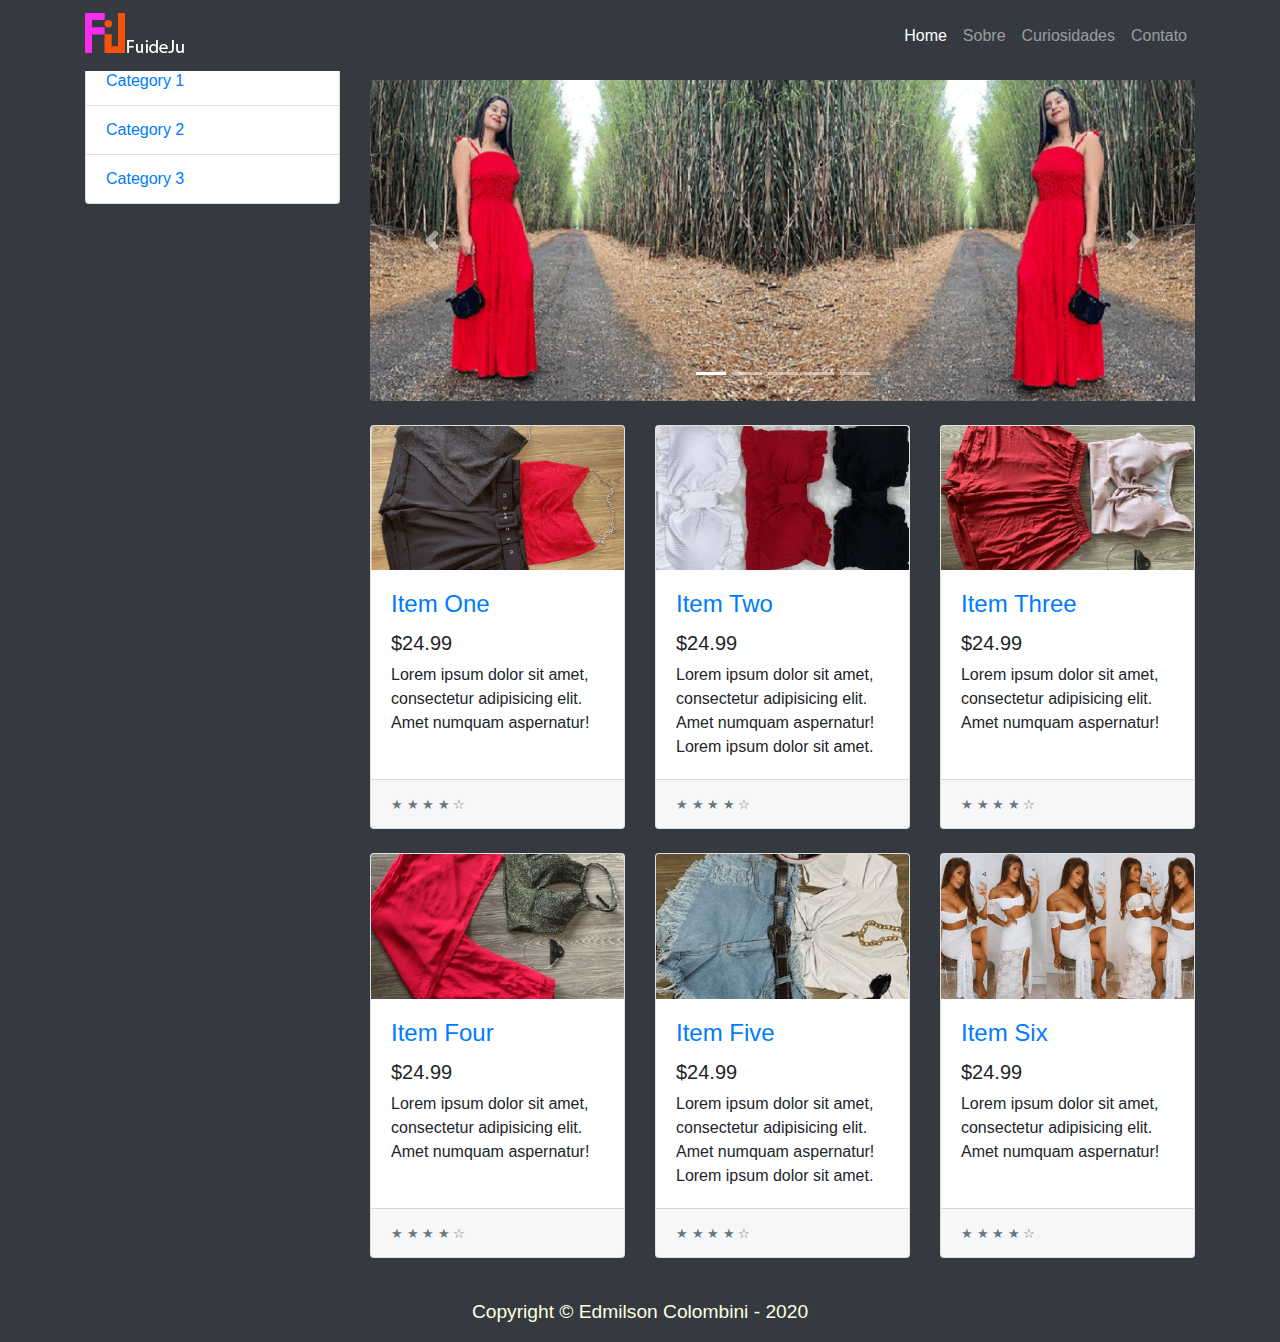
<file: index.html>
<!DOCTYPE html>
<html lang="en">

<head>

    <meta charset="utf-8">
    <meta name="viewport" content="width=device-width, initial-scale=1, shrink-to-fit=no">
    <meta name="description" content="">
    <meta name="author" content="">

    <title>FuideJu Homepage </title>

    <!-- Bootstrap core CSS -->
    <link href="vendor/bootstrap/css/bootstrap.min.css" rel="stylesheet">

    <!-- Custom styles for this template -->
    <link href="css/shop-homepage.css" rel="stylesheet">
    <link rel="stylesheet" href="css/estilo.css">

</head>

<body>

    <!-- Navigation -->
    <nav class="navbar navbar-expand-lg navbar-dark bg-dark fixed-top">
        <div class="container">
            <a class="navbar-brand" href="#"><img src="images/logoFui.png" alt=""></a>
            <button class="navbar-toggler" type="button" data-toggle="collapse" data-target="#navbarResponsive" aria-controls="navbarResponsive" aria-expanded="false" aria-label="Toggle navigation">
        <span class="navbar-toggler-icon"></span>
      </button>
            <div class="collapse navbar-collapse" id="navbarResponsive">
                <ul class="navbar-nav ml-auto">
                    <li class="nav-item active">
                        <a class="nav-link" href="#">Home
              <span class="sr-only">(current)</span>
            </a>
                    </li>
                    <li class="nav-item">
                        <a class="nav-link" href="index1.html">Sobre</a>
                    </li>
                    <li class="nav-item">
                        <a class="nav-link" href="#">Curiosidades</a>
                    </li>
                    <li class="nav-item">
                        <a class="nav-link" href="#">Contato</a>
                    </li>
                </ul>
            </div>
        </div>
    </nav>

    <!-- Page Content -->
    <div class="container">

        <div class="row">

            <div class="col-lg-3">

                <div class="list-group">
                    <a href="#" class="list-group-item">Category 1</a>
                    <a href="#" class="list-group-item">Category 2</a>
                    <a href="#" class="list-group-item">Category 3</a>
                </div>

            </div>
            <!-- /.col-lg-3 -->

            <div class="col-lg-9">

                <div id="carouselExampleIndicators" class="carousel slide my-4" data-ride="carousel">
                    <ol class="carousel-indicators">
                        <li data-target="#carouselExampleIndicators" data-slide-to="0" class="active"></li>
                        <li data-target="#carouselExampleIndicators" data-slide-to="1"></li>
                        <li data-target="#carouselExampleIndicators" data-slide-to="2"></li>
                        <li data-target="#carouselExampleIndicators" data-slide-to="3"></li>
                        <li data-target="#carouselExampleIndicators" data-slide-to="4"></li>
                    </ol>
                    <div class="carousel-inner" role="listbox">
                        <div class="carousel-item active">
                            <img class="d-block img-fluid" src="images/fui_0001.png" alt="First slide">
                        </div>
                        <div class="carousel-item">
                            <img class="d-block img-fluid" src="images/fui_0002.png" alt="Second slide">
                        </div>
                        <div class="carousel-item">
                            <img class="d-block img-fluid" src="images/fui_0003.png" alt="Third slide">
                        </div>
                        <div class="carousel-item">
                            <img class="d-block img-fluid" src="images/fui_0004.png" alt="Fourth slide">
                        </div>
                        <div class="carousel-item">
                            <img class="d-block img-fluid" src="images/fui_0005.png" alt="Fifth slide">
                        </div>
                    </div>
                    <a class="carousel-control-prev" href="#carouselExampleIndicators" role="button" data-slide="prev">
                        <span class="carousel-control-prev-icon" aria-hidden="true"></span>
                        <span class="sr-only">Previous</span>
                    </a>
                    <a class="carousel-control-next" href="#carouselExampleIndicators" role="button" data-slide="next">
                        <span class="carousel-control-next-icon" aria-hidden="true"></span>
                        <span class="sr-only">Next</span>
                    </a>
                </div>

                <div class="row">

                    <div class="col-lg-4 col-md-6 mb-4">
                        <div class="card h-100">
                            <a href="#"><img class="card-img-top" src="images/roupa_0001.png" alt=""></a>
                            <div class="card-body">
                                <h4 class="card-title">
                                    <a href="#">Item One</a>
                                </h4>
                                <h5>$24.99</h5>
                                <p class="card-text">Lorem ipsum dolor sit amet, consectetur adipisicing elit. Amet numquam aspernatur!</p>
                            </div>
                            <div class="card-footer">
                                <small class="text-muted">&#9733; &#9733; &#9733; &#9733; &#9734;</small>
                            </div>
                        </div>
                    </div>

                    <div class="col-lg-4 col-md-6 mb-4">
                        <div class="card h-100">
                            <a href="#"><img class="card-img-top" src="images/roupa_0002.png" alt=""></a>
                            <div class="card-body">
                                <h4 class="card-title">
                                    <a href="#">Item Two</a>
                                </h4>
                                <h5>$24.99</h5>
                                <p class="card-text">Lorem ipsum dolor sit amet, consectetur adipisicing elit. Amet numquam aspernatur! Lorem ipsum dolor sit amet.</p>
                            </div>
                            <div class="card-footer">
                                <small class="text-muted">&#9733; &#9733; &#9733; &#9733; &#9734;</small>
                            </div>
                        </div>
                    </div>

                    <div class="col-lg-4 col-md-6 mb-4">
                        <div class="card h-100">
                            <a href="#"><img class="card-img-top" src="images/roupa_0003.png" alt=""></a>
                            <div class="card-body">
                                <h4 class="card-title">
                                    <a href="#">Item Three</a>
                                </h4>
                                <h5>$24.99</h5>
                                <p class="card-text">Lorem ipsum dolor sit amet, consectetur adipisicing elit. Amet numquam aspernatur!</p>
                            </div>
                            <div class="card-footer">
                                <small class="text-muted">&#9733; &#9733; &#9733; &#9733; &#9734;</small>
                            </div>
                        </div>
                    </div>

                    <div class="col-lg-4 col-md-6 mb-4">
                        <div class="card h-100">
                            <a href="#"><img class="card-img-top" src="images/roupa_0004.png" alt=""></a>
                            <div class="card-body">
                                <h4 class="card-title">
                                    <a href="#">Item Four</a>
                                </h4>
                                <h5>$24.99</h5>
                                <p class="card-text">Lorem ipsum dolor sit amet, consectetur adipisicing elit. Amet numquam aspernatur!</p>
                            </div>
                            <div class="card-footer">
                                <small class="text-muted">&#9733; &#9733; &#9733; &#9733; &#9734;</small>
                            </div>
                        </div>
                    </div>

                    <div class="col-lg-4 col-md-6 mb-4">
                        <div class="card h-100">
                            <a href="#"><img class="card-img-top" src="images/roupa_0005.png" alt=""></a>
                            <div class="card-body">
                                <h4 class="card-title">
                                    <a href="#">Item Five</a>
                                </h4>
                                <h5>$24.99</h5>
                                <p class="card-text">Lorem ipsum dolor sit amet, consectetur adipisicing elit. Amet numquam aspernatur! Lorem ipsum dolor sit amet.</p>
                            </div>
                            <div class="card-footer">
                                <small class="text-muted">&#9733; &#9733; &#9733; &#9733; &#9734;</small>
                            </div>
                        </div>
                    </div>

                    <div class="col-lg-4 col-md-6 mb-4">
                        <div class="card h-100">
                            <a href="#"><img class="card-img-top" src="images/roupa_0006.png" alt=""></a>
                            <div class="card-body">
                                <h4 class="card-title">
                                    <a href="#">Item Six</a>
                                </h4>
                                <h5>$24.99</h5>
                                <p class="card-text">Lorem ipsum dolor sit amet, consectetur adipisicing elit. Amet numquam aspernatur!</p>
                            </div>
                            <div class="card-footer">
                                <small class="text-muted">&#9733; &#9733; &#9733; &#9733; &#9734;</small>
                            </div>
                        </div>
                    </div>

                </div>
                <!-- /.row -->

            </div>
            <!-- /.col-lg-9 -->

        </div>
        <!-- /.row -->

    </div>
    <!-- /.container -->

    <!-- Footer -->
    <footer class="rodape">
        <div class="credito">
            <p class="rodapeTxt">Copyright &copy; Edmilson Colombini - 2020</p>
        </div>
        <!-- /.container -->
    </footer>

    <!-- Bootstrap core JavaScript -->
    <script src="vendor/jquery/jquery.min.js"></script>
    <script src="vendor/bootstrap/js/bootstrap.bundle.min.js"></script>

</body>

</html>
</file>
<file: css/estilo.css>
body {
    background: #343a40;
}

.container {
    background-color: #343a40;
}

footer {
    background: #343a40;
    width: 1140px;
    margin: auto;
    text-align: center;
    color: lightyellow;
    font-size: 1.2em;
    height: 60px;
    line-height: 60px;
}

.my-4 {
    color: white;
}

@media only screen and (max-width:800px) {
    /* For tablets: */
    .main {
        width: 80%;
        padding: 0;
    }
    .right {
        width: 100%;
    }
}

@media only screen and (max-width:500px) {
    /* For mobile phones: */
    #navbarResponsive,
    .menu,
    .main,
    .right {
        width: 100%;
    }
}
</file>
<file: css/shop-homepage.css>
/*!
 * Start Bootstrap - Shop Homepage (https://startbootstrap.com/template/shop-homepage)
 * Copyright 2013-2020 Start Bootstrap
 * Licensed under MIT (https://github.com/StartBootstrap/startbootstrap-shop-homepage/blob/master/LICENSE)
 */
body {
  padding-top: 56px;
}
</file>
